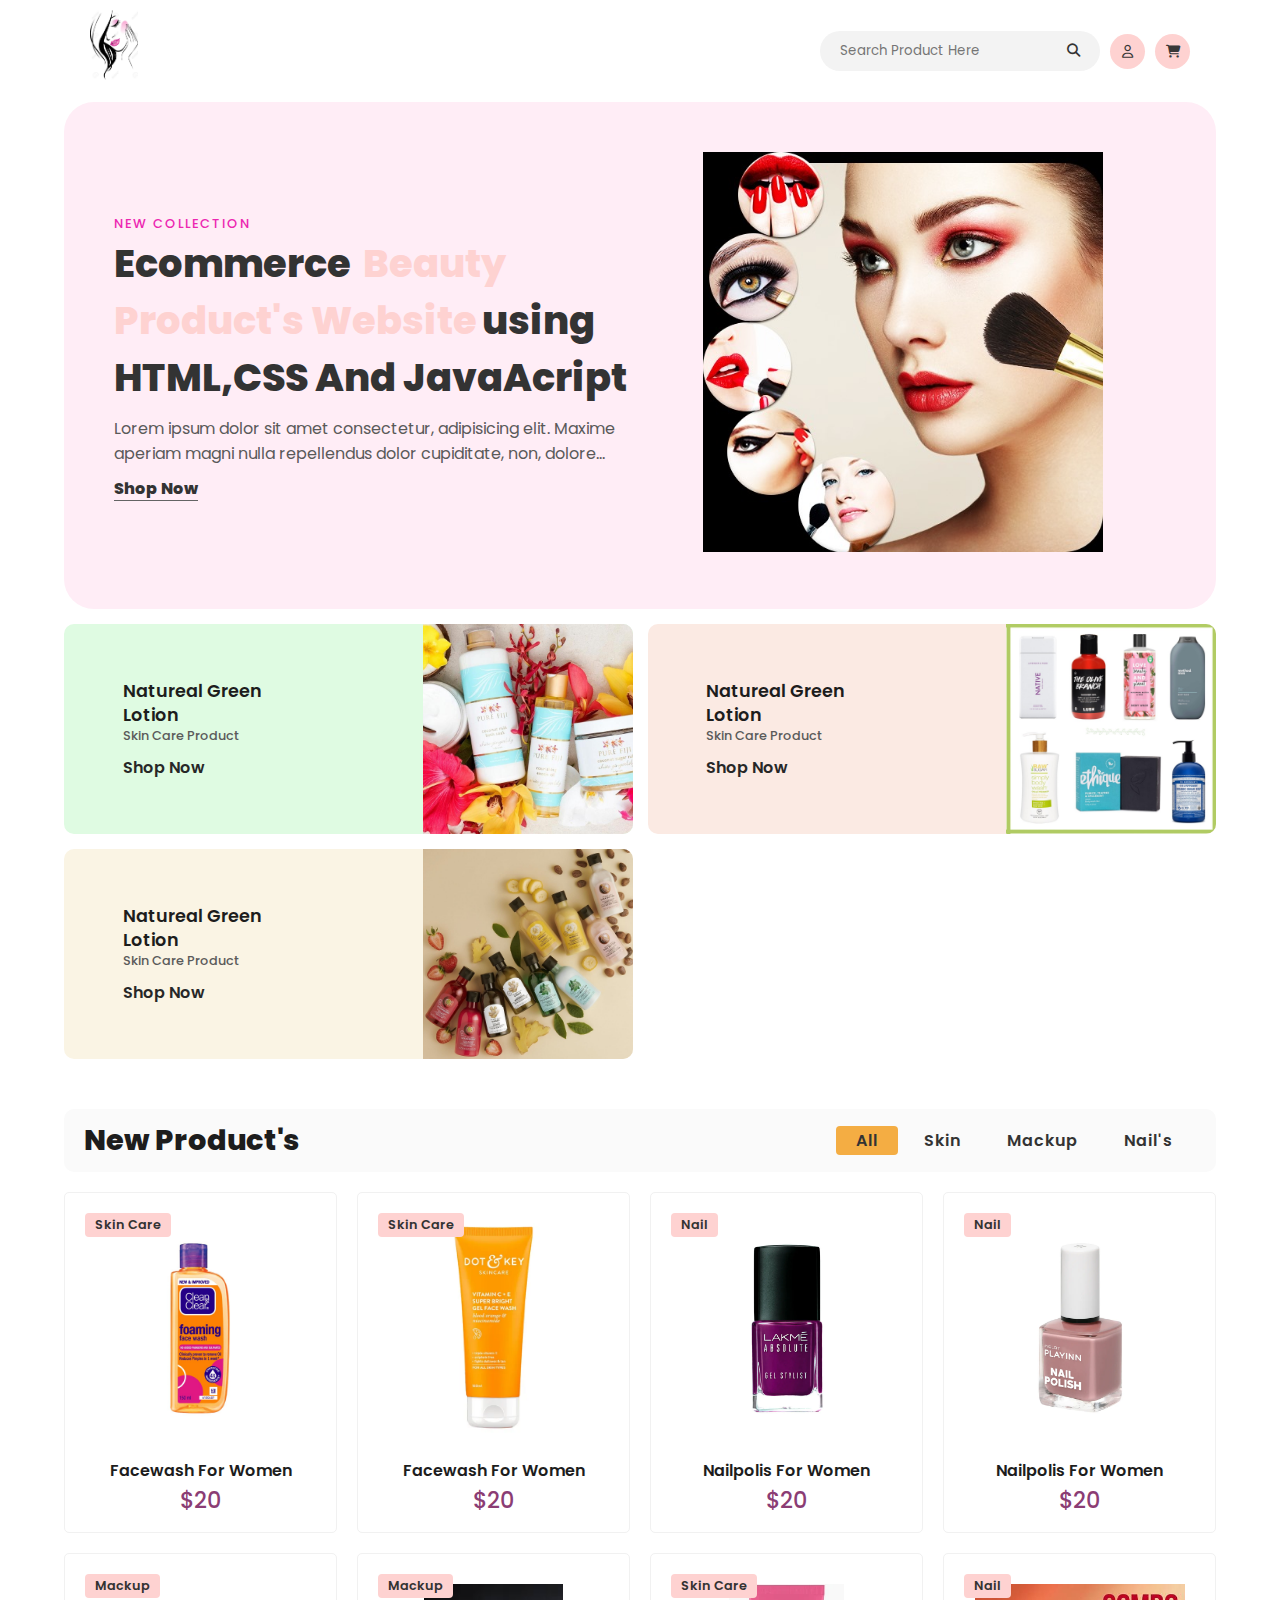
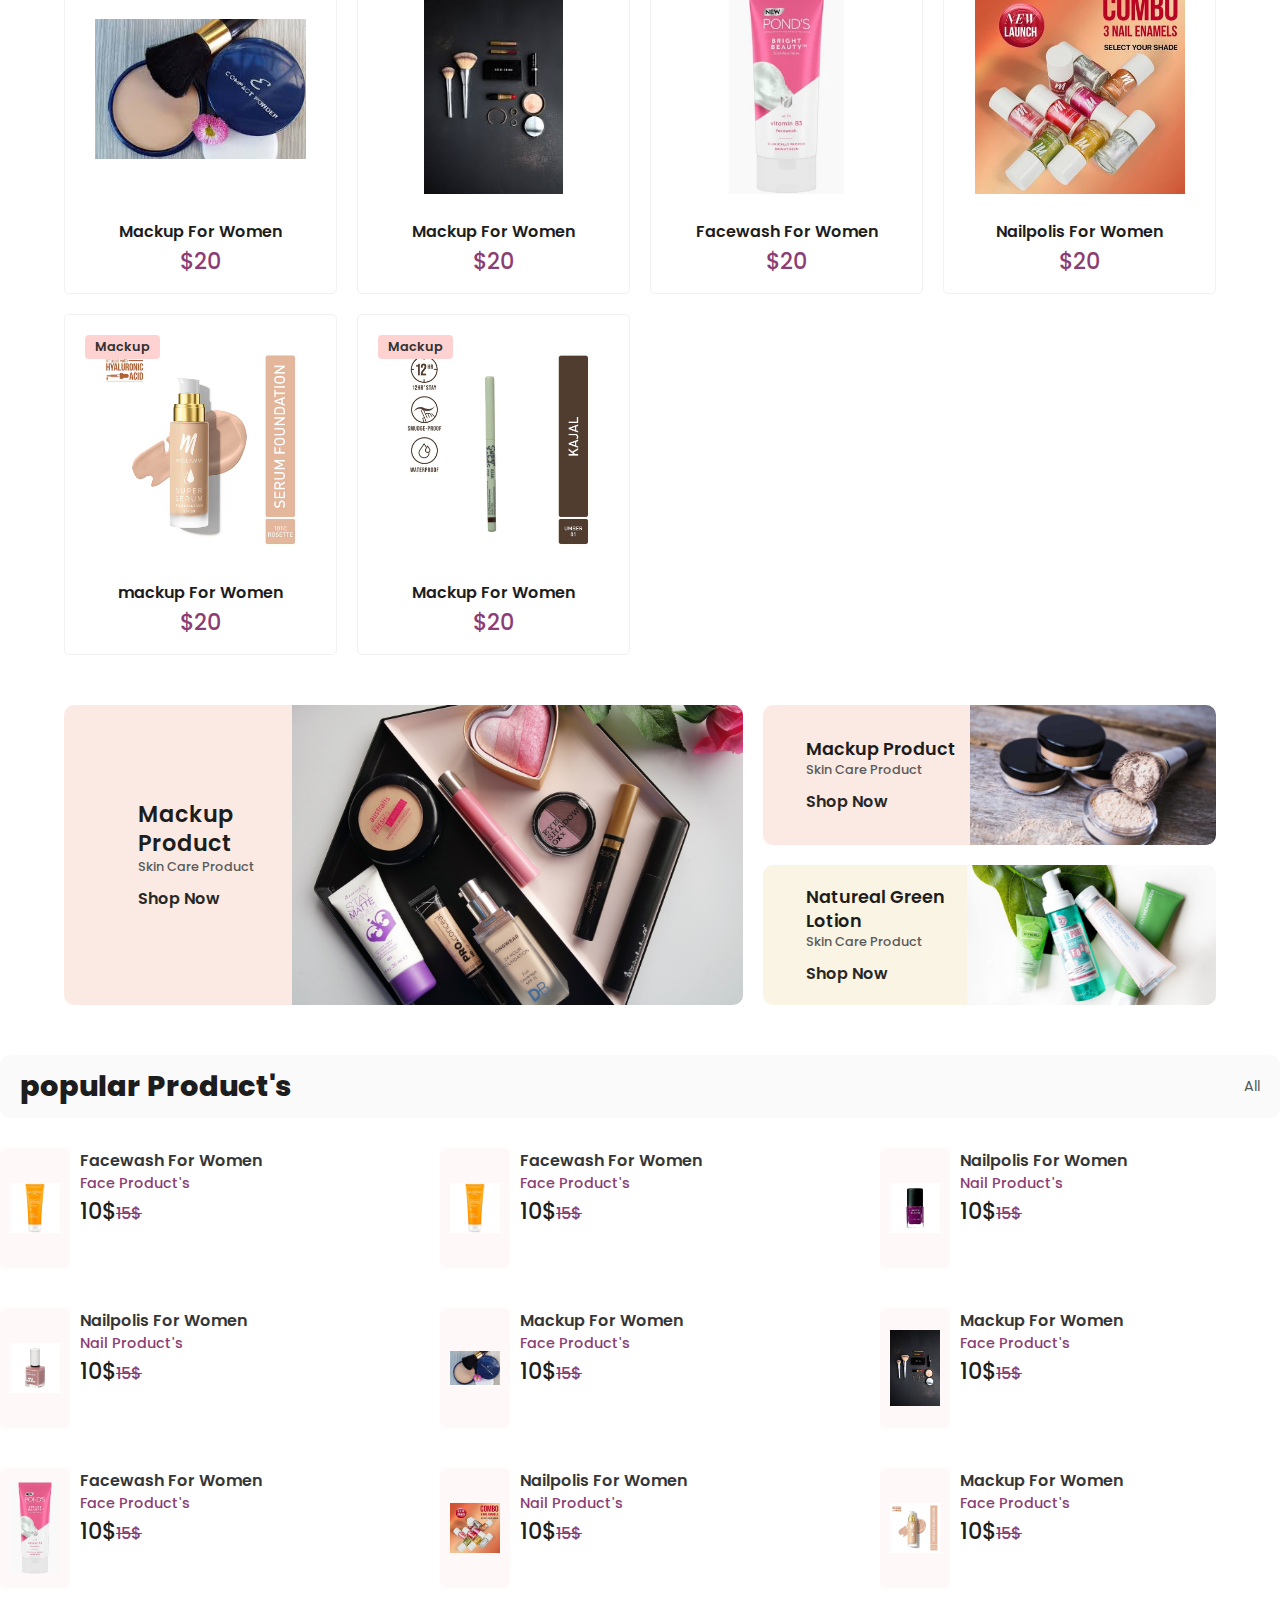
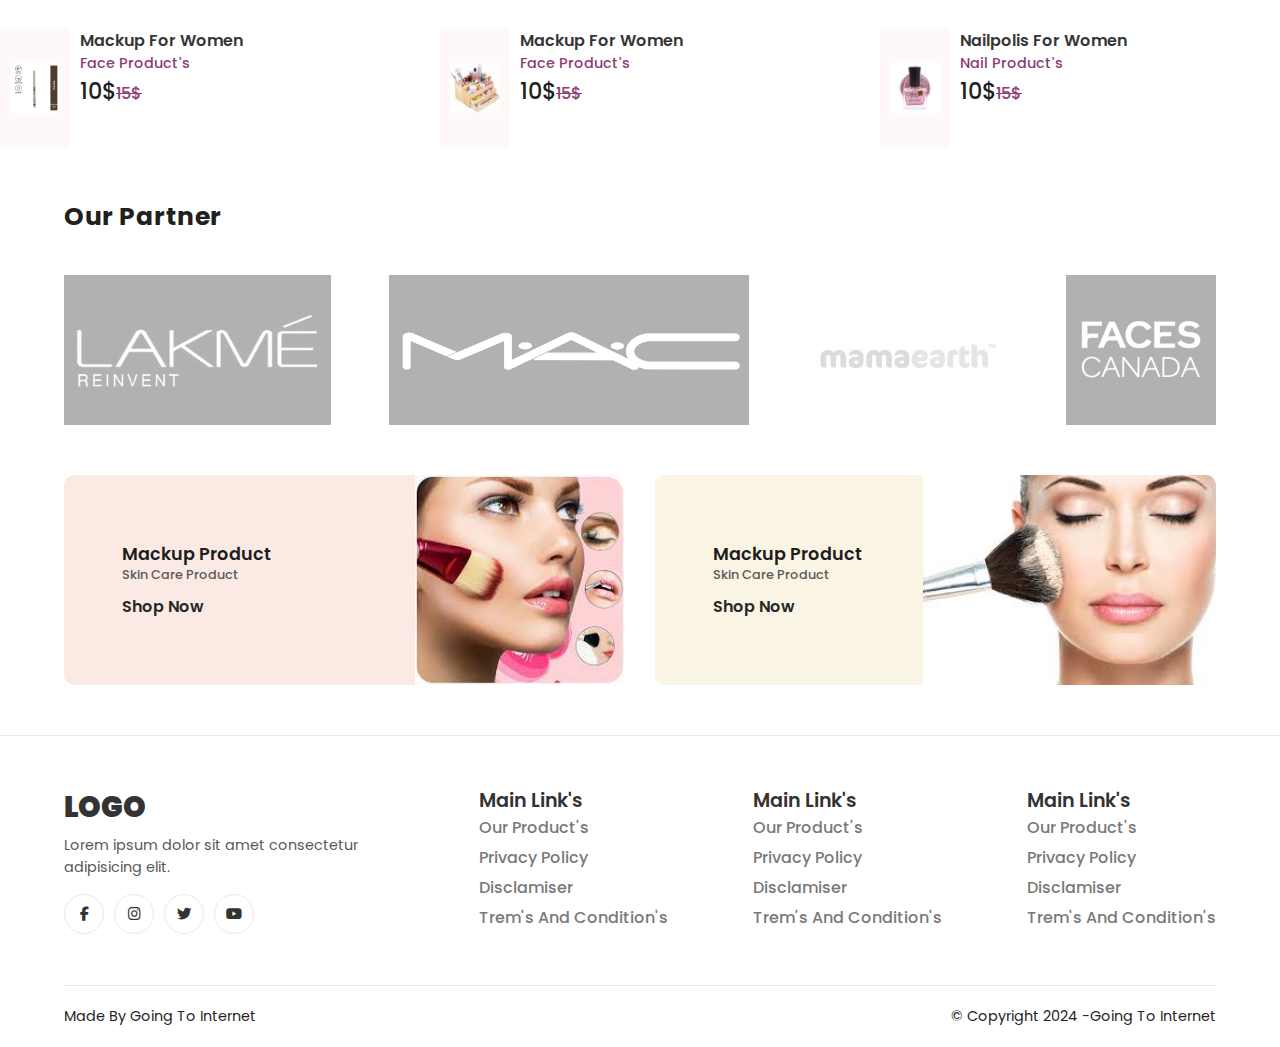
<file: Beauty product/index.html>
<!DOCTYPE html>
<html lang="en">
<head>
    <meta charset="UTF-8">
    <meta http-equiv="X-UA-Compatible" content="IE=edge">
    <meta name="viewport" content="width=device-width, initial-scale=1.0">
    
    <!--==Title======================== -->
    <title>Beauty Website HTML</title>
    <!-- ===========CSS============ -->
    <link rel="stylesheet" href="style.css"/>
    <!-- ===Fav-icon========== -->
    <link rel="shortcut icon" href="image/fav-icon.png">
    <!-- == FontAwesome-for-Icons========== -->
     <link rel="stylesheet" href="https://cdnjs.cloudflare.com/ajax/libs/font-awesome/6.5.1/css/all.min.css">
     <!-- ==poppins-font================= -->
     <link rel="preconnect" href="https://fonts.googleapis.com">
     <link rel="preconnect" href="https://fonts.gstatic.com" crossorigin>
     <link href="https://fonts.googleapis.com/css2?family=Poppins:ital,wght@0,100;0,200;0,300;0,400;0,500;0,600;0,700;0,800;0,900;1,100;1,200;1,300;1,400;1,500;1,600;1,700;1,800;1,900&display=swap" rel="stylesheet">

     <script>
      var udata=localStorage.getItem('uinfo');
      var user=JSON.parse(udata);
      //alert (user[0]);
     </script>
     <script type="text/javascript" src="logout.js"></script>
     

</head>
<body>
    <!--==navigation=========== -->
    <script type="text/javascript" src="js/topnav.js"></script>
    <!-- nav-end -->

    <!--==main============ -->
    <section id="main">
        <!-- *text********************* -->
        <div class="main-text">
           <span>New Collection</span>
           <h1>Ecommerce<font> Beauty Product's Website</font>using HTML,CSS And JavaAcript</h1>
           <p>Lorem ipsum dolor sit amet consectetur, adipisicing elit. Maxime aperiam magni nulla repellendus dolor cupiditate, non, dolore itaque iure pariatur ab minima doloremque impedit quos id, aut nesciunt necessitatibus tempora?</p>
           <a href="#">Shop Now</a>
        </div>
        <!--*img******************************* -->
          <div class="main-img">
           <img src="image/th2.jpg">
          </div>
     </section>
        <!-- main end -->


        <!-- ==product-grid-3====== -->
        <section class="product-grid-3">
            <!-- ***box1******** -->
            <div class="product-grid-box product-grid-box1">
            <!-- img -->
            <img src="image/1.jpg"/>
            <!--text  -->
         <div class="product-grid-text">
            <strong>Natureal Green Lotion</strong>
            <span>Skin Care Product</span>
            <a href="#">Shop Now</a>
         </div>
        </div>

          <!-- ***box2******** -->
         <div class="product-grid-box product-grid-box2">
            <!-- img -->
            <img src="image/2.jpg"/>
            <!--text  -->
         <div class="product-grid-text">
            <strong>Natureal Green Lotion</strong>
            <span>Skin Care Product</span>
            <a href="#">Shop Now</a>
         </div>
        </div>

         <!--***box3********-->
         <div class="product-grid-box product-grid-box3">
            <!--img-->
            <img src="image/3.jpg"/>
            <!--text-->
         <div class="product-grid-text">
            <strong>Natureal Green Lotion</strong>
            <span>Skin Care Product</span>
            <a href="#">Shop Now</a>
         </div>
        </div>
        </section>
        <!-- grid-end -->
        <!-- ==new-product============== -->
        <section id="new_product">
          <!-- *heading****** -->
      <div class="new-p-heading">
          <!-- heading -->
          <h3>New Product's</h3>
          <!-- filter -->
          <ul>
             <li class="active" data-filter="all">All</li>
             <li data-filter="skin">Skin</li>
             <li data-filter="mackup">Mackup</li>
             <li data-filter="nail">Nail's</li>
          </ul>
      </div>
      <!-- **container***** -->
      <!-- ****new-product************-->
      <div class="new-product-container">
          <!-- *box******* -->
      <div class="new-product-box skin">
        <!-- img -->
        <a href="#" class="new-product-img">
          <img src="image/8.jpg"/>
          <span>Skin Care</span>
        </a>
        <!-- text -->
        <div class="new-product-text">
          <a href="#" class="new-product-title">Facewash For Women</a>
          <span>$20</span>
        </div>
      </div>

      <!-- *box2******* -->
      <div class="new-product-box skin">
          <!-- img -->
          <a href="#" class="new-product-img">
            <img src="image/12.jpg"/>
            <span>Skin Care</span>
          </a>
          <!-- text -->
          <div class="new-product-text">
            <a href="#" class="new-product-title">Facewash For Women</a>
            <span>$20</span>
          </div>
        </div>
      <!-- *box3******* -->
      <div class="new-product-box nail">
          <!-- img -->
          <a href="#" class="new-product-img">
            <img src="image/13.jpg"/>
            <span>Nail</span>
          </a>
          <!-- text -->
          <div class="new-product-text">
            <a href="#" class="new-product-title">Nailpolis For Women</a>
            <span>$20</span>
          </div>
        </div>
       <!-- *box4******* -->
      <div class="new-product-box nail">
          <!-- img -->
          <a href="#" class="new-product-img">
            <img src="image/14.jpg"/>
            <span>Nail</span>
          </a>
          <!-- text -->
          <div class="new-product-text">
            <a href="#" class="new-product-title">Nailpolis For Women</a>
            <span>$20</span>
          </div>
        </div>
      <!-- *box5******* -->
      <div class="new-product-box mackup">
          <!-- img -->
          <a href="#" class="new-product-img">
            <img src="image/15.jpg"/>
            <span>Mackup</span>
          </a>
          <!-- text -->
          <div class="new-product-text">
            <a href="#" class="new-product-title">Mackup For Women</a>
            <span>$20</span>
          </div>
        </div>
       <!-- *box6******* -->
      <div class="new-product-box mackup">
          <!-- img -->
          <a href="product_page.html" class="new-product-img">
            <img src="image/16.jpg"/>
            <span>Mackup</span>
          </a>
          <!-- text -->
          <div class="new-product-text">
            <a href="#" class="new-product-title">Mackup For Women</a>
            <span>$20</span>
          </div>
        </div>
   <!-- *box7******* -->
   <div class="new-product-box skin">
      <!-- img -->
      <a href="#" class="new-product-img">
        <img src="image/17.jpg"/>
        <span>Skin Care</span>
      </a>
      <!-- text -->
      <div class="new-product-text">
        <a href="#" class="new-product-title">Facewash For Women</a>
        <span>$20</span>
      </div>
    </div>
   <!-- *box8******* -->
   <div class="new-product-box nail">
      <!-- img -->
      <a href="#" class="new-product-img">
        <img src="image/18.jpg"/>
        <span>Nail</span>
      </a>
      <!-- text -->
      <div class="new-product-text">
        <a href="#" class="new-product-title">Nailpolis For Women</a>
        <span>$20</span>
      </div>
    </div>
   <!-- *box9******* -->
   <div class="new-product-box mackup">
      <!-- img -->
      <a href="#" class="new-product-img">
        <img src="image/19.jpg"/>
        <span>Mackup</span>
      </a>
      <!-- text -->
      <div class="new-product-text">
        <a href="#" class="new-product-title">mackup For Women</a>
        <span>$20</span>
      </div>
    </div>

      <!-- *box10******* -->
     <div class="new-product-box mackup">
     <!-- img -->
     <a href="#" class="new-product-img">
     <img src="image/20.jpg"/>
     <span>Mackup</span>
     </a>
     <!-- text -->
     <div class="new-product-text">
     <a href="#" class="new-product-title">Mackup For Women</a>
     <span>$20</span>
   </div>
     </div>

      </div>
     </section>
     <!-- --new-end -->

        <!-- ==product-grid-half====== -->
        <section class="product-grid-half">
            <!-- ***box1******** -->
            <div class="product-grid-box product-grid-box1">
            <!-- img -->
            <img src="image/a1.jpg"/>
            <!--text  -->
         <div class="product-grid-text">
            <strong>Mackup Product</strong>
            <span>Skin Care Product</span>
            <a href="#">Shop Now</a>
         </div>
        </div>

          <!-- ***box2******** -->
         <div class="product-grid-box product-grid-box2">
            <!-- img -->
            <img src="image/t1.jpg"/>
            <!--text  -->
         <div class="product-grid-text">
            <strong>Mackup Product</strong>
            <span>Skin Care Product</span>
            <a href="#">Shop Now</a>
         </div>
        </div>

         <!--***box3********-->
         <div class="product-grid-box product-grid-box3">
            <!--img-->
            <img src="image/t2.jpg"/>
            <!--text-->
         <div class="product-grid-text">
            <strong>Natureal Green Lotion</strong>
            <span>Skin Care Product</span>
            <a href="#">Shop Now</a>
         </div>
        </div>
        </section>
        <!-- section end -->

        <!-- popular======= -->
        <section id="popular-heading">
            <div class="popular-heading">
              <h3>popular Product's</h3>
              <a href="#">All</a>
            </div>

            <!-- ***container***** -->
            <div class="popular-container">
             <!-- **box1*** -->
             <div class="popular-box">
                <!-- img -->
                <a href="#" class="popular-box-img">
                    <img src="image/12.jpg">
                </a>
                <!-- text -->
                <div class="popular-box-text">
                    <a href="#">Facewash For Women</a>
                    <span class="p-category">Face Product's</span>
                    <span class="p-price">10$<del>15$</del></span>
                </div>
             </div>

                   <!-- **box2*** -->
                   <div class="popular-box">
                    <!-- img -->
                    <a href="#" class="popular-box-img">
                        <img src="image/12.jpg">
                    </a>
                    <!-- text -->
                    <div class="popular-box-text">
                        <a href="#">Facewash For Women</a>
                        <span class="p-category">Face Product's</span>
                        <span class="p-price">10$<del>15$</del></span>
                    </div>
                 </div>

                       <!-- **box3*** -->
             <div class="popular-box">
              <!-- img -->
              <a href="#" class="popular-box-img">
                  <img src="image/13.jpg">
              </a>
              <!-- text -->
              <div class="popular-box-text">
                  <a href="#">Nailpolis For Women</a>
                  <span class="p-category">Nail Product's</span>
                  <span class="p-price">10$<del>15$</del></span>
              </div>
           </div>

                 <!-- **box4*** -->
                 <div class="popular-box">
                  <!-- img -->
                  <a href="#" class="popular-box-img">
                      <img src="image/14.jpg">
                  </a>
                  <!-- text -->
                  <div class="popular-box-text">
                      <a href="#">Nailpolis For Women</a>
                      <span class="p-category">Nail Product's</span>
                      <span class="p-price">10$<del>15$</del></span>
                  </div>
               </div>
            
                      <!-- **box5*** -->
                      <div class="popular-box">
                        <!-- img -->
                        <a href="#" class="popular-box-img">
                            <img src="image/15.jpg">
                        </a>
                        <!-- text -->
                        <div class="popular-box-text">
                            <a href="#">Mackup For Women</a>
                            <span class="p-category">Face Product's</span>
                            <span class="p-price">10$<del>15$</del></span>
                        </div>
                     </div>
              
                            <!-- **box6*** -->
                 <div class="popular-box">
                  <!-- img -->
                  <a href="#" class="popular-box-img">
                      <img src="image/16.jpg">
                  </a>
                  <!-- text -->
                  <div class="popular-box-text">
                      <a href="#">Mackup For Women</a>
                      <span class="p-category">Face Product's</span>
                      <span class="p-price">10$<del>15$</del></span>
                  </div>
               </div>

                      <!-- **box7*** -->
                      <div class="popular-box">
                        <!-- img -->
                        <a href="#" class="popular-box-img">
                            <img src="image/17.jpg">
                        </a>
                        <!-- text -->
                        <div class="popular-box-text">
                            <a href="#">Facewash For Women</a>
                            <span class="p-category">Face Product's</span>
                            <span class="p-price">10$<del>15$</del></span>
                        </div>
                     </div>

                            <!-- **box8*** -->
                 <div class="popular-box">
                  <!-- img -->
                  <a href="#" class="popular-box-img">
                      <img src="image/18.jpg">
                  </a>
                  <!-- text -->
                  <div class="popular-box-text">
                      <a href="#">Nailpolis For Women</a>
                      <span class="p-category">Nail Product's</span>
                      <span class="p-price">10$<del>15$</del></span>
                  </div>
               </div>

                      <!-- **box9*** -->
                      <div class="popular-box">
                        <!-- img -->
                        <a href="#" class="popular-box-img">
                            <img src="image/19.jpg">
                        </a>
                        <!-- text -->
                        <div class="popular-box-text">
                            <a href="#">Mackup For Women</a>
                            <span class="p-category"> Face Product's</span>
                            <span class="p-price">10$<del>15$</del></span>
                        </div>
                     </div>

                       <!-- **box10*** -->
                 <div class="popular-box">
                  <!-- img -->
                  <a href="#" class="popular-box-img">
                      <img src="image/20.jpg">
                  </a>
                  <!-- text -->
                  <div class="popular-box-text">
                      <a href="#">Mackup For Women</a>
                      <span class="p-category">Face Product's</span>
                      <span class="p-price">10$<del>15$</del></span>
                  </div>
               </div>
               
                <!-- **box11*** -->
                <div class="popular-box">
                  <!-- img -->
                  <a href="#" class="popular-box-img">
                      <img src="image/21.jpg">
                  </a>
                  <!-- text -->
                  <div class="popular-box-text">
                      <a href="#">Mackup For Women</a>
                      <span class="p-category">Face Product's</span>
                      <span class="p-price">10$<del>15$</del></span>
                  </div>
               </div>

                <!-- **box12*** -->
                <div class="popular-box">
                  <!-- img -->
                  <a href="#" class="popular-box-img">
                      <img src="image/22.jpg">
                  </a>
                  <!-- text -->
                  <div class="popular-box-text">
                      <a href="#">Nailpolis For Women</a>
                      <span class="p-category">Nail Product's</span>
                      <span class="p-price">10$<del>15$</del></span>
                  </div>
               </div>
            </div>

         </section> 
        <!-- popular-end -->

           <!-- partner======= -->
          <section id="partner">
            <!-- heading -->
            <!-- *****heading****** -->
              <div  class="partner-heading">
                <h3>Our Partner</h3>
             </div>

            <!-- ***container********** -->
             <div class=" logo-container">
               <img src="image/p1.jpg">
               <img src="image/p2.jpg">
               <img src="image/p3.jpg">
               <img src="image/p4.jpg">
             </div>
          </section>
           <!-- partner-end -->
           <!-- ==product-grid-2====== -->
          <section class="product-grid-2">
      

             <!-- ***box2******** -->
          <div class="product-grid-box product-grid-box2">
              <!-- img -->
              <img src="image/g1.jpg"/>
              <!--text  -->
              <div class="product-grid-text">
                   <strong>Mackup Product</strong>
                   <span>Skin Care Product</span>
                   <a href="#">Shop Now</a>
             </div>
          </div>

              <!--***box3********-->
         <div class="product-grid-box product-grid-box3">
              <!--img-->
              <img src="image/g2.jpg"/>
             <!--text-->
               <div class="product-grid-text">
               <strong>Mackup Product</strong>
               <span>Skin Care Product</span>
               <a href="#">Shop Now</a>
         </div>
    </div>
    </section>
    <!-- grid-end -->
      <!-- ====footer==== -->
      <footer>
        <div class="footer-container">
         <div class="footer-company-box">
           <!-- logo -->
           <a href="#" class="footer-logo">Logo</a>
           <!-- detail -->
          <p>Lorem ipsum dolor sit amet consectetur adipisicing elit.</p>
          <!-- social -->
          <div class="footer-social">
            <a href="#"><i class="fa-brands fa-facebook-f"></i> </a>
            <a href="#"><i class="fa-brands fa-instagram"></i> </a>
            <a href="#"><i class="fa-brands fa-twitter"></i> </a>
            <a href="#"><i class="fa-brands fa-youtube"></i> </a>
          </div>
         </div>

         <!-- *******link-box********** -->
           <div class="footer-link-box">
             <strong>Main Link's</strong>
             <ul>
              <li><a href="#">Our Product's</a></li>
              <li><a href="#">Privacy Policy</a></li>
              <li><a href="#">Disclamiser</a></li>
              <li><a href="#">Trem's And Condition's </a></li>
             </ul>
           </div>
           <!-- *******link-box********** -->
           <div class="footer-link-box">
            <strong>Main Link's</strong>
            <ul>
             <li><a href="#">Our Product's</a></li>
             <li><a href="#">Privacy Policy</a></li>
             <li><a href="#">Disclamiser</a></li>
             <li><a href="#">Trem's And Condition's </a></li>
            </ul>
          </div>
          <!-- *******link-box********** -->
          <div class="footer-link-box">
            <strong>Main Link's</strong>
            <ul>
             <li><a href="#">Our Product's</a></li>
             <li><a href="#">Privacy Policy</a></li>
             <li><a href="#">Disclamiser</a></li>
             <li><a href="#">Trem's And Condition's </a></li>
            </ul>
          </div>
        </div>

        <!-- *****bottom************* -->
        <div class="footer-bottom">
          <span class="footer-owner">Made By Going To Internet</span>
           <span class="Copyright"> © Copyright 2024 -Going To Internet</span>
        </div>
      </footer>

       
       <!-- ===Jquery======== -->
       <script src="js/jquery-3.7.1.js"></script>
       <script>
        /*==filter-link-active=========*/
        var selector='.new-p-heading li';

        $(selector).on('click',function(){
            $(selector).removeClass('active')
            $(this).addClass('active')
        });
        /*-box-filter-------*/
        $(document).ready(function(){
            $('.new-p-heading li').click(function(){
                const value = $(this).attr('data-filter');
                if(value == 'all'){
                    $('.new-product-box').show('1000');
                }else{
                    $('.new-product-box').not('.'+value).hide('1000');
                    $('.new-product-box').filter('.'+value).show('1000');
                }
            })
        });
       </script>
       </body>
       </html>
</file>
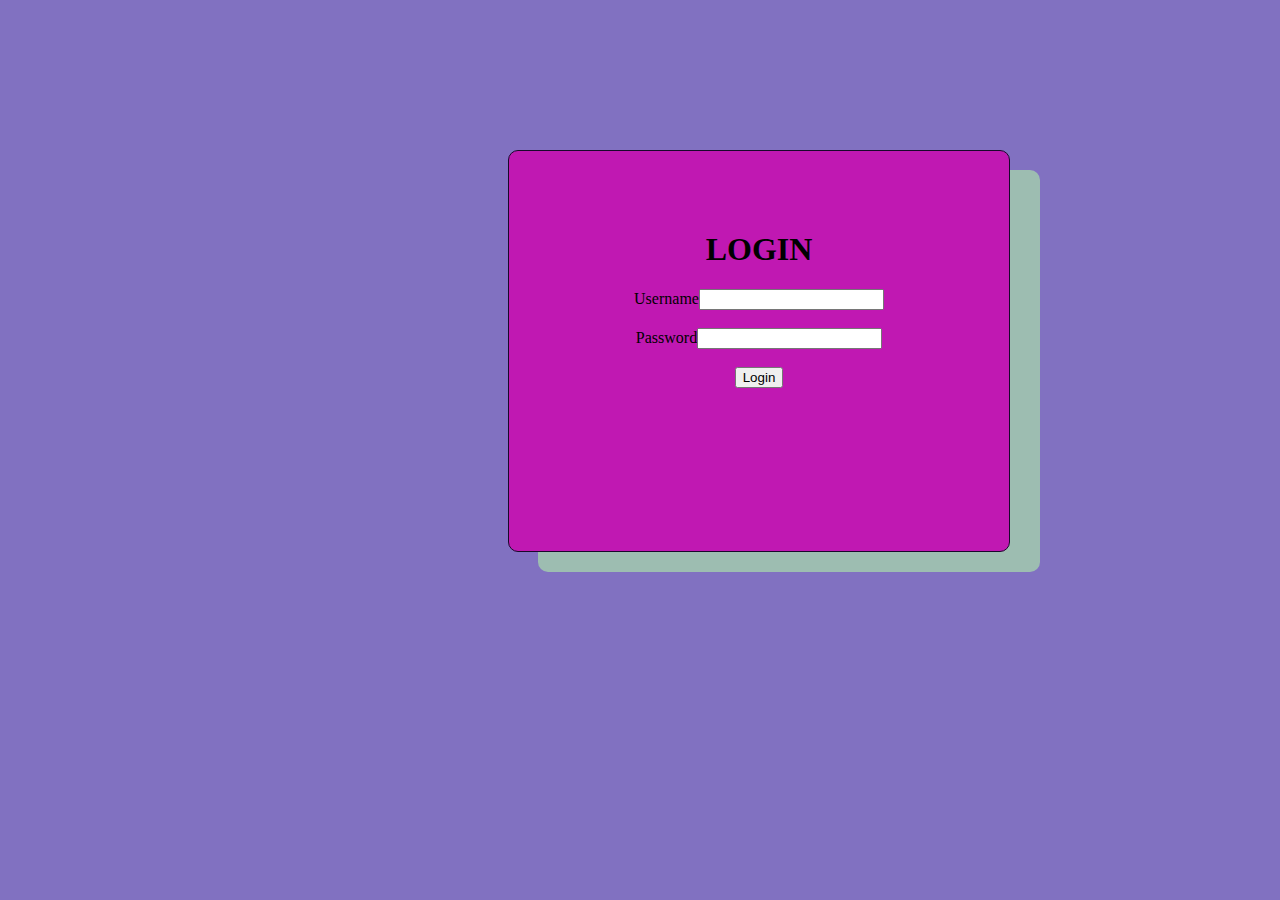
<file: Beauty product/login.html>
<!DOCTYPE html>
<html lang="en">
<head>
    <meta charset="UTF-8">
    <meta name="viewport" content="width=device-width, initial-scale=1.0">
    <title>Document</title>
    <style>
        body{
            background-color: rgb(129, 113, 193);
        }
        .login-page{
            border: 1px solid rgb(26, 7, 43);
            border-radius: 10px;
            margin: 150px 30px 20px 500px;
            background-color: rgb(192, 24, 178);
            width: 500px;
            height: 400px;
            text-align: center;
            box-shadow:30px 20px rgb(157, 189, 177) ;
        }
        h1{
            text-transform: uppercase;
            margin-top: 80px;
        }
        


    </style>
</head>
<script>
   function logIn(){
    var email_id=document.getElementById('email_id').value;
    var pass=document.getElementById('pass').value;
    if(email_id!="" && pass!=""){
        var arr=new Array(email_id,pass);
        var jData=JSON.stringify(arr);
        localStorage.setItem('uinfo',jData);
        window.location='index.html';
    }
    else{
        alert('please insert email and password')
    }
   }
   
</script>
<body>
 <div class="login-page">
    <h1>Login</h1>
    <form name="login">
        Username<input type="email" name="email_id" id="email_id"><br><br>
        Password<input type="password" name="pass" id="pass"><br><br>
        <button type="button" onclick="logIn()">Login</button>
    </form>
 </div>
</body>
</html>
</file>
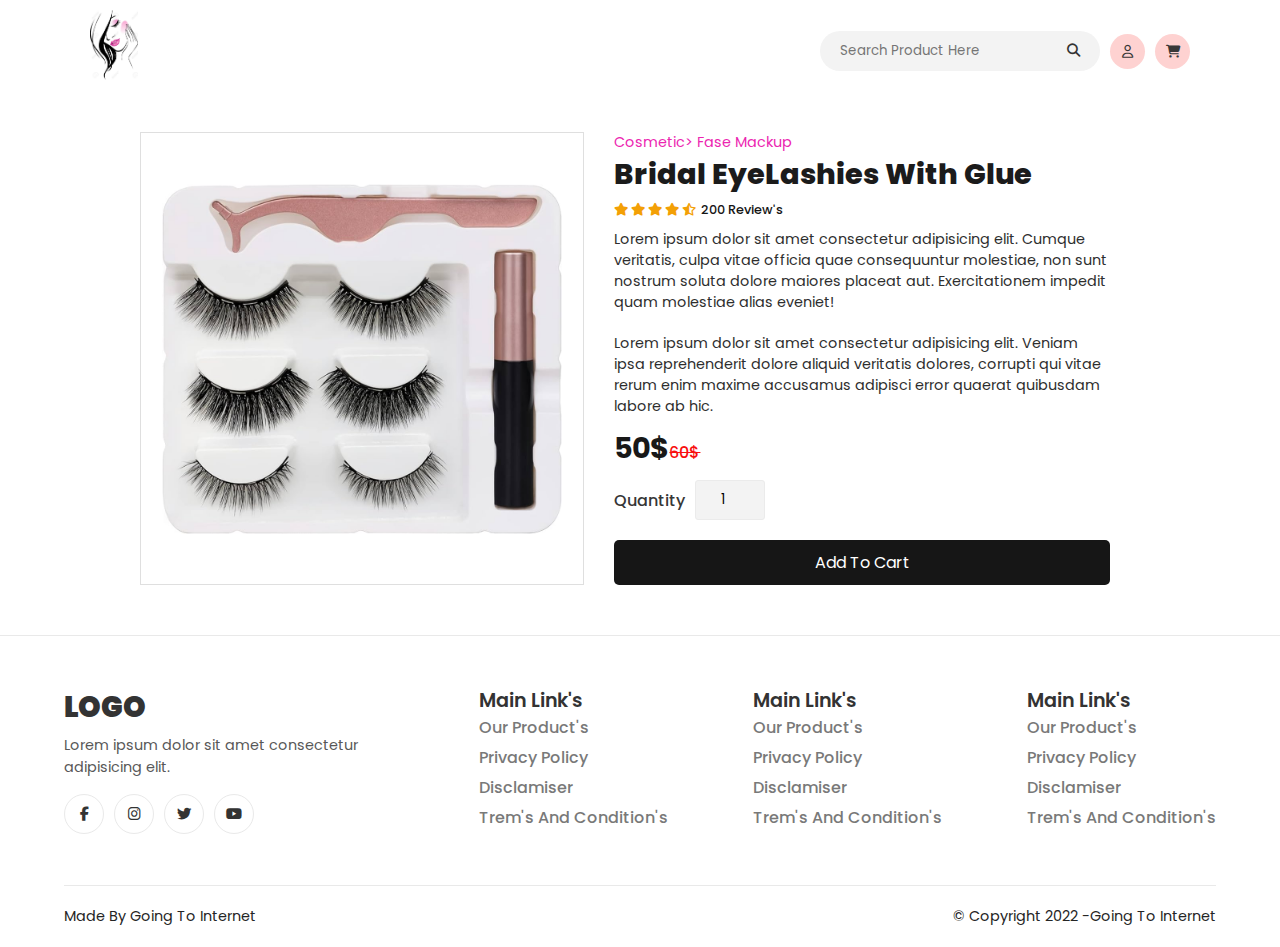
<file: Beauty product/product_page.html>
<!DOCTYPE html>
<html lang="en">
<head>
    <meta charset="UTF-8">
    <meta http-equiv="X-UA-Compatible" content="IE=edge">
    <meta name="viewport" content="width=device-width, initial-scale=1.0">
    <!--==Title======================== -->
    <title>Product Page </title>
    <!-- ===========CSS============ -->
    <link rel="stylesheet" href="style.css"/>
    <!-- ===Fav-icon========== -->
    <link rel="shortcut icon" href="image/fav-icon.png">
    <!-- == FontAwesome-for-Icons========== -->
     <link rel="stylesheet" href="https://cdnjs.cloudflare.com/ajax/libs/font-awesome/6.5.1/css/all.min.css">
     <!-- ==poppins-font================= -->
     <link rel="preconnect" href="https://fonts.googleapis.com">
     <link rel="preconnect" href="https://fonts.gstatic.com" crossorigin>
     <link href="https://fonts.googleapis.com/css2?family=Poppins:ital,wght@0,100;0,200;0,300;0,400;0,500;0,600;0,700;0,800;0,900;1,100;1,200;1,300;1,400;1,500;1,600;1,700;1,800;1,900&display=swap" rel="stylesheet">

    

</head>
<body>
    <!--==navigation=========== -->
    <nav class="navigation">
        <!-- *logo************ -->
        <a href="index.html" class="logo">
            <img src="image/th..jpg"/>
        </a>
        <!-- *search********** -->
        <form class="search-box">
            <input type="text" placeholder="Search Product Here " required>
            <button>
                <i class="fa-solid fa-magnifying-glass"></i>
            </button>
        </form>
        <!-- *btns********** -->
        <div class="nav-btns">
            <!--user-->

            <a href="login.html" class="nav-user">
                <i class="fa-regular fa-user"></i>
            </a>
            <!-- cart -->
            <a href="#" class="nav-cart">
                <i class="fa-solid fa-cart-shopping"></i>
            </a>
         </div>
       </nav>
       <!-- nav-end -->

   <!-- ====product-page===== -->
   <section id="product_details">

       <!-- ===img====== -->
       <div class="d-product-img">
          <img src="image/r1.jpg">
       </div>

       <!-- ***text***** -->
       <div class="d-product-text">
        <!-- category -->
         <span class="category">Cosmetic> Fase Mackup </span>
         <!-- title -->
         <strong>Bridal EyeLashies With Glue</strong>
         <!-- rating -->
         <span class="rating">
          <i class="fa-solid fa-star"></i>
          <i class="fa-solid fa-star"></i>
          <i class="fa-solid fa-star"></i>
          <i class="fa-solid fa-star"></i>
          <i class="fa-regular fa-star-half-stroke"></i>
          <span>200 Review's</span>
        </span>
          <!-- details=== -->
          <p>Lorem ipsum dolor sit amet consectetur adipisicing elit. Cumque veritatis, culpa vitae officia quae consequuntur molestiae, non sunt nostrum soluta dolore maiores placeat aut. Exercitationem impedit quam molestiae alias eveniet!</p>
          <p>Lorem ipsum dolor sit amet consectetur adipisicing elit. Veniam ipsa reprehenderit dolore aliquid veritatis dolores, corrupti qui vitae rerum enim maxime accusamus adipisci error quaerat quibusdam labore ab hic.</p>
          <!-- ==price== -->
          <span class="price">50$<del>60$</del></span>
          <!-- quantity -->
          <div class="quantity">
              <span>Quantity</span>
              <input type="number" min="1" value="1"/>
          </div>
          <!-- ==add-to-cart -->
          <a href="#" class="add-cart-btn">Add To Cart</a>
       </div>

       </section>
          <!-- ====footer==== -->
            <footer>
              <div class="footer-container">
                <div class="footer-company-box">
                 <!-- logo -->
                 <a href="#" class="footer-logo">Logo</a>
                <!-- detail -->
                <p>Lorem ipsum dolor sit amet consectetur adipisicing elit.</p>
                 <!-- social -->
                <div class="footer-social">
                <a href="#"><i class="fa-brands fa-facebook-f"></i> </a>
                <a href="#"><i class="fa-brands fa-instagram"></i> </a>
                <a href="#"><i class="fa-brands fa-twitter"></i> </a>
                <a href="#"><i class="fa-brands fa-youtube"></i> </a>
               </div>
             </div>

         <!-- *******link-box********** -->
           <div class="footer-link-box">
                <strong>Main Link's</strong>
              <ul>
                  <li><a href="#">Our Product's</a></li>
                  <li><a href="#">Privacy Policy</a></li>
                  <li><a href="#">Disclamiser</a></li>
                  <li><a href="#">Trem's And Condition's </a></li>
              </ul>
             </div>
          <!-- *******link-box********** -->
           <div class="footer-link-box">
               <strong>Main Link's</strong>
               <ul>
               <li><a href="#">Our Product's</a></li>
               <li><a href="#">Privacy Policy</a></li>
               <li><a href="#">Disclamiser</a></li>
             <li><a href="#">Trem's And Condition's </a></li>
            </ul>
          </div>
          <!-- *******link-box********** -->
          <div class="footer-link-box">
            <strong>Main Link's</strong>
            <ul>
             <li><a href="#">Our Product's</a></li>
             <li><a href="#">Privacy Policy</a></li>
             <li><a href="#">Disclamiser</a></li>
             <li><a href="#">Trem's And Condition's </a></li>
            </ul>
          </div>
        </div>

        <!-- *****bottom*************-->
        <div class="footer-bottom">
          <span class="footer-owner">Made By Going To Internet</span>
           <span class="Copyright"> © Copyright 2022 -Going To Internet</span>
        </div>
      </footer>

       
       <!-- ===Jquery======== -->
       <script src="js/jquery-3.7.1.js"></script>
       <script>
        /*==filter-link-active=========*/
        var selector='.new-p-heading li';

        $(selector).on('click',function(){
            $(selector).removeClass('active')
            $(this).addClass('active')
        });
        /*-box-filter-------*/
        $(document).ready(function(){
            $('.new-p-heading li').click(function(){
                const value = $(this).attr('data-filter');
                if(value == 'all'){
                    $('.new-product-box').show('1000');
                }else{
                    $('.new-product-box').not('.'+value).hide('1000');
                    $('.new-product-box').filter('.'+value).show('1000');
                }
            })
        });
       </script>
       </body>
       </html>
</file>
<file: Beauty product/style.css>
/*==basic==========*/
*{
    margin: 0;
    padding: 0px;
    box-sizing: border-box;
    font-family: poppins;
}
ul{
    list-style: none;
}
a{
    text-decoration: none;
}
/* ===navigation======*/
.navigation{
    display: flex;
    justify-content: space-between;
    align-items: center;
    padding: 10px 0px;
    width: 90%;
    margin: auto;
    max-width: 1100px;

}
.logo{
    font-size: 1.8rem;
    color: #333333;
    font-weight: 800;
    text-transform: uppercase;
}
.logo img{
    height: 100%;
    object-fit: contain;
    object-position: center;
    max-height: 70px;
}
.search-box{
    width: 280px;
    height: 40px;
    display: flex;
    justify-content: space-between;
    align-items: center;
    background-color: #f3f3f3;
    border-radius: 30px;
    padding: 0px 20px;
    margin-left: auto;
}
.search-box input{
    width: 95%;
    height: 100%;
    background-color: transparent;
    border: none;
    outline: none;
}
.search-box button{
    color: #333333;
    border: none;
    outline: none;
    background-color: transparent;
    cursor: pointer;
}
.nav-btns{
    display: flex;
    justify-content: center;
    align-items: center;
}
.nav-btns a{
    width: 35px;
    height: 35px;
    display: flex;
    justify-content: center;
    align-items: center;
    border-radius: 50%;
    background-color: #fed2d1;
    color: #383838;
    font-size: 0.8rem;
    margin-left: 10px;
}
.nav-btns a i{
    margin-top: 2px;
}

 #main{
    max-width: 1200px;
    width: 90%;
    padding: 50px;
    border-radius: 30px;
    min-height: 500px;
    margin: auto;
    display: grid;
    grid-template-columns: 1fr 1fr;
    align-items: center;
    background-color: #ffedf6;
}
.main-img img{
    width: 100%;
    height: 100%;
    max-height: 400px;
    object-position: center;
    object-fit: contain;
}
.main-text span{
    color: #ec26b1;
    text-transform: uppercase;
    letter-spacing: 2px;
    font-size: 0.8rem;
    font-weight: 500;
}
.main-text h1{
    font-size: 2.4rem;
    color: #333333;
    font-weight: 800;
}
.main-text h1 font{
    font-size: 2.4rem;
    color: #fed2d1;
    padding: 0px 5px;
}
.main-text p{
    color: #5a5a5a;
    margin: 10px 0px;
    text-overflow: ellipsis;
    overflow: hidden;
    display: -webkit-box;
    -webkit-line-clamp: 2;
    -webkit-box-orient: vertical;
}
.main-text a{
    font-weight: 800;
    color: #333333;
    border-bottom: 1px solid #646464;
    margin-top:30px;

}
/*==product-grid-3======*/
.product-grid-3{
    display: grid;
    grid-template-columns: 1fr 1fr 1fr;
    grid-gap:15px;
    max-width: 1200px;
    width: 90%;
    margin: 15px auto;
    
}
.product-grid-box{
    position: relative;
    height: 210px;
    border-radius: 10px;
    overflow: hidden;
    display: flex;
    justify-content: flex-end;
}
.product-grid-text{
    position: absolute;
    left: 14%;
    top: 50%;
    transform: translate(-14%,-50%);
    display: flex;
    flex-direction: column;
    align-items: flex-start;
    justify-content: center;
    max-width: 150px;
}
.product-grid-box img{
   height: 100%;
   object-fit: cover;
   object-position: center right;
}
.product-grid-box1{
    background-color: #dffbe2;
    
}
.product-grid-text span{
    color: #5a5a5a;
    font-size: 0.8rem;
    font-weight: 500;
}
.product-grid-text a{
    font-weight: 600;
    color: #272727;
    margin-top: 10px;
}
.product-grid-text strong{
    color: #1d1d1d;
    font-weight: 600;
    font-size: 1.1rem;
    line-height: 1.5rem;
}
.product-grid-box2{
    background-color: #fbeae3;
  }
  .product-grid-box3{
    background-color: #faf4e4;
  }
  /* ===========New-Products */
  #new_product{
    max-width: 1200px;
    width: 90%;
    margin: 50px auto;
  }
  .new-p-heading{
    display: flex;
    justify-content: space-between;
    align-items: center;
    flex-wrap: wrap;
    width: 100%;
    background-color: #fafafa;
    padding: 10px 20px;
    border-radius: 10px;
  }
  .new-p-heading h3{
    font-size: 1.8rem;
    color: #1d1d1d;
    font-weight: 800;
  }
  .new-p-heading ul{
    display: flex;
    justify-content: center;
    align-items: center;
    flex-wrap: wrap;
  }
  .new-p-heading li{
    padding: 2px 20px;
    border-radius: 4px;
    margin: 0px 3px;
    color: #333333;
    font-weight: 600;
    letter-spacing: 1px;
  }
  .new-p-heading li.active{
    background-color: #f4ad43;
  }
.new-product-box{
    max-width: 100%;
    width: 100%;
    border-radius: 5px;
    display: flex;
    flex-direction: column;
    background-color: #ffffff;
    padding: 10px;
    border: 1px solid #f1f1f1;
}
.new-product-img{
    width: 100%;
    height: 250px;
    padding: 20px;
    display: flex;
    margin: auto;
    position: relative;
}
.new-product-img img{
    width: 100%;
    height: 100%;
    object-fit: contain;
    object-position:center ;
}
.new-product-img span{
    position: absolute;
    left: 10px;
    top: 10px;
    background-color: #fed2d1;
    color: #333333;
    padding: 3px 10px;
    font-weight: 600;
    border-radius: 4px;
    font-size: 0.8rem;
}
.new-product-text{
    display: flex;
    flex-direction: column;
    justify-content: center;
    align-items: center;
    padding: 5px 20px;
}
.new-product-text span{
    color: #8b3d74;
    font-size: 1.4rem;
    font-weight: 500;
}
.new-product-text a{
    color: #1d1d1d;
    font-weight: 600;
    font-size: 1rem;
    text-align: center;
}
.new-product-container{
    display: grid;
    grid-template-columns: 1fr 1fr 1fr 1fr 1fr;
    grid-gap:20px;
    margin-top:20px;
}
/* ========grid-half */
.product-grid-half{
    max-width: 1200px;
    width: 90%;
    margin: 50px auto;
    display: grid;
    grid-template-columns: 1.5fr 1fr;
    grid-template-rows: 1fr 1fr;
    grid-gap:20px;
    max-height: 300px;
}
.product-grid-half .product-grid-box1,
.product-grid-half .product-grid-box2,
.product-grid-half .product-grid-box3{
    height: 100%;
}
.product-grid-half .product-grid-box1{
    grid-row: 1/3;
    background-color: #fbeae3;
}
.product-grid-half .product-grid-box1 .product-grid-text{
    max-height: 220px;
}
.product-grid-half .product-grid-box1 .product-grid-text strong{
    font-size: 1.4rem;
    line-height: 1.8rem;
}
/* ===popular===== */
#popular-product{
    max-width: 1200px;
    width: 90%;
    margin: 50px auto;
}
.popular-heading{
    width: 100%;
    display: flex;
    justify-content: space-between;
    align-items: center;
    background-color: #fafafa;
    padding: 10px 20px;
    border-radius: 10px;
}
.popular-heading h3{
    font-size: 1.8rem;
    color: #1d1d1d;
    font-weight: 800;
}
.popular-heading a{
    color: #5a5a5a;
    font-size: 0.9rem;
}
.popular-box{
    max-width: 100%;
    width: 100%;
    display: grid;
    grid-template-columns: 70px 1fr;
}
.popular-box-img{
    width: 100%;
    height: 120px;
    background-color: #fff8f8;
    border-radius: 6px;
    padding: 10px;
}
.popular-box-img img{
    width: 100%;
    height: 100%;
    object-fit: contain;
    object-position: center;
}
.popular-box-text{
    display: flex;
    flex-direction: column;
    justify-content: flex-start;
    align-items: flex-start;
    margin-left: 10px;
    width: 100%;
}
.popular-box-text  a{
    color: #363636;
    font-size: 1rem;
    font-weight: 600;
}
.popular-box-text .p-category{
    color: #8b3d74;
    font-size: 0.9rem;
    font-weight: 500;
}
.popular-box-text .p-price{
    color: #1d1d1d;
    font-size: 1.4rem;
    font-weight: 500;
}
.popular-box-text .p-price del{
    color: #8b3d74;
    font-size: 1rem;
}
.popular-container{
    display: grid;
    grid-template-columns: 1fr 1fr 1fr;
    grid-gap:40px;
    margin-top: 30px;
}
/* ======patner====== */
#partner{
    display: flex;
    flex-direction: column;
    max-width: 1200px;
    width: 90%;
    margin: 50px auto;
}
.partner-heading h3{
    font-size: 1.56rem;
    color: #202020;
    letter-spacing: 0.5px;
    font-weight: 700;
}
.logo-container{
    display: flex;
    justify-content: space-between;
    align-items: flex-start;
    flex-wrap: wrap;
    margin-top: 40px;
    grid-gap:15px;
}
.logo-container img{
    height: 150px;
    object-position: center;
    object-fit: contain;
    filter: grayscale(1);
    opacity: 0.3;
    transition: all ease 0.3s;
}
.logo-container img:hover{
    filter: grayscale(0);
    opacity: 1;

}
/* ==grid-2********** */
.product-grid-2{
    max-width: 1200px;
    width: 90%;
    margin: 50px auto;
    display: grid;
    grid-template-columns: 1fr 1fr;
    grid-gap:30px
}
/* ===footer===== */
footer{
    width: 100%;
    border-top: 1px solid #e9e9e9;
}
.footer-container{
    max-width: 1200px;
    width: 90%;
    margin: 0px auto;
    padding: 50px 0px;
    display: flex;
    justify-content: space-between;
    align-items: flex-start;
}
.footer-company-box{
    max-width: 330px;
}
.footer-company-box .footer-logo{
    font-size: 1.8rem;
    color: #333333;
    text-transform: uppercase;
    font-weight: 900;
}
.footer-company-box p{
    color: #585858;
    font-size: 0.9rem;
    line-height: 1.4rem;
    margin: 5px 0px;
}
.footer-social{
    display: flex;
    align-items: center;
    flex-wrap: wrap;
}
.footer-social a{
    margin-top: 10px;
    margin-right: 10px;
    width: 40px;
    height: 40px;
    border-radius: 50%;
    display: flex;
    justify-content: center;
    align-items: center;
    border: 1px solid #e9e9e9;
    color: #333333;
    font-size: 0.9rem;
}
.footer-link-box strong{
    font-size: 1.2rem;
    color:#333333;
    font-weight: 600;
}
.footer-link-box ul li a{
    color: #797979;
    display: flex;
    margin-bottom: 5px;
    font-weight: 500;
    transition: all ease 0.3s;
}
.footer-link-box ul li a:hover{
    color:#0f0f0f ;

}
.footer-bottom{
    display: flex;
    justify-content: space-between;
    align-items: center;
    flex-wrap: wrap;
    grid-gap:10px;
    border-top: 1px solid #e9e9e9;
    padding: 20px 0px;
    max-width: 1200px;
    width: 90%;
    margin: auto;
}
.footer-bottom span{
    color: #252525;
    font-size: 0.9rem;
}
/* =====making-responsive======== */
@media(max-width:1100px){
    .footer-container{
        display: grid;
        grid-template-columns: 1fr 1fr;
        grid-gap:40px
    }
}
.new-product-container{
    grid-template-columns: 1fr 1fr 1fr 1fr;
}
.product-grid-3{
    grid-template-columns: 1fr 1fr;
}
@media(max-width:1000px){
    .product-grid-half{
        grid-template-columns: 1fr 1fr;
        grid-template-rows: 1fr 200px;
        max-height: 100%;
    }
    .product-grid-half .product-grid-box1{
        grid-column: 1/3;
        grid-row: 1/2;
        height: 1000px;
    }
}
@media(max-width:900px){
    #main{
        display: flex;
        flex-direction: column-reverse;
    }
    .main-text{
        margin-top: 40px;
        margin-bottom: 10px;
    }
    .popular-container{
        grid-template-columns: 1fr 1fr;
     }
     .logo-container{
        margin: 20px;
        justify-content: space-between;
     }
     .logo-container img{
        height: 40px;
     }
}
@media(max-width:760px){
    .navigation{
        display: grid;
        grid-template-columns: 1fr 1fr;
    }
    .search-box{
        grid-row: 2/3;
        grid-column: 1/3;
        width: 100%;
        margin-top: 10px;
        border-radius: 4px;
    }
    .nav-btns{
        margin-left: auto;
    }
    .logo{
        height: 45px;
    }
    #main{
        padding:20px;
    }
    .main-text h1{
        font-size: 1.8rem;
    }
    .product-grid-3{
        grid-template-columns: 1fr;
    }
    .new-p-heading h3,
    .popular-heading h3,
    .partner-heading h3{
        font-size: 1.3rem;
    }
    .new-product-container{
        grid-template-columns: 1fr 1fr 1fr;
    }
    .product-grid-half{
        grid-template-columns: 1fr;
        grid-template-rows: auto;
        grid-auto-rows: auto;
    }
    .product-grid-half .product-grid-box1{
        grid-column: 1/2;
        height: auto;
    }
    .product-grid-half .product-grid-box1 .product-grid-text strong{
        font-size: 1.2rem;
    }
    .product-grid-2{
        grid-template-columns: 1fr ;
    }

}
@media(max-width:600px){
    .new-p-heading{
       flex-direction: column;
    }
    .new-p-heading ul{
        margin-top: 10px;
    }
    .new-product-container{
        grid-template-columns: 1fr 1fr;
    }
    .popular-container{
        grid-template-columns: 1fr;
    }
    .product-grid-box{
        padding: 20px 20px 0px 20px;
    }
    .product-grid-box img{
        height: 90%;
        width: 70%;
        object-position: bottom right;
        margin-top: auto;
        object-fit: contain;
    }
    .product-grid-half .product-grid-box1 .product-grid-text strong{
        font-size: 1rem;
        line-height: 1.2rem;
        max-width: 120px;
    }
    .footer-container{
        grid-template-columns: 1fr;
    }
}
@media(max-width:320px){
    .new-product-container{
        grid-template-columns: 1fr;
    }
}
/* ====product-page====== */
#product_details{
    display: grid;
    grid-template-columns: 0.8fr 1fr;
    max-width: 1000px;
    width: 90%;
    margin: 30px auto 50px auto;
}
.d-product-img{
    border: 1px solid #dfdfdf;
    display: flex;
    justify-content: center;
    align-items: center;
}
.d-product-img img{
    width: 100%;
    height: 90%;
    max-height: 350px;
    object-fit: contain;
    object-position: center;
}
.d-product-text{
    display: flex;
    flex-direction: column;
    padding: 0px 30px;
    justify-content: flex-start;
}
.d-product-text .category{
    color: #ec26b1;
    font-size: 0.9rem;
}
.d-product-text strong{
    color: #1b1b1b;
    font-weight: 800;
    font-size: 1.8rem;
}
.d-product-text .rating{
    color: #f3a006;
    font-size: 0.8rem;
    margin-top: 5px;
}
.d-product-text .rating span{
    color: #161616;
    margin-left: 2px;
    font-weight: 500;
}
.d-product-text p{
    color: #2e2e2e;
    margin: 10px 0px;
    font-size: 0.9rem;
}
.d-product-text .price{
    color: #181818;
    font-size: 1.8rem;
    font-weight: 700;
}
.d-product-text .price del{
    color: #f80f0f;
    font-weight: 500;
    font-size: 1rem;
}
.d-product-text .quantity{
    display: flex;
    justify-content: flex-start;
    align-items: center;
    margin-top: 10px;
}
.d-product-text .quantity span{
    color: #363636;
    margin-right: 10px;
    font-weight: 500;
}
.d-product-text .quantity input{
    width: 70px;
    height: 40px;
    background-color: #f3f3f3;
    text-align: center;
    border: 1px solid #ebebeb;
    border-radius: 3px;
}
.d-product-text .add-cart-btn{
    width: 100%;
    height: 45px;
    display: flex;
    justify-content: center;
    align-items: center;
    border-radius: 5px;
    background-color: #161616;
    color: #ffffff;
    margin-top: 20px;
}
/* ======making-responsive===== */
@media(max-width:820px){
    #product_details{
        grid-template-columns: 1fr;
    }
    .d-product-text{
        padding: 0px;
        margin-top: 30px;
    }
}
@media(max-width:724px){
    .d-product-text strong{
        font-size: 1.4rem;
    }
}
</file>
